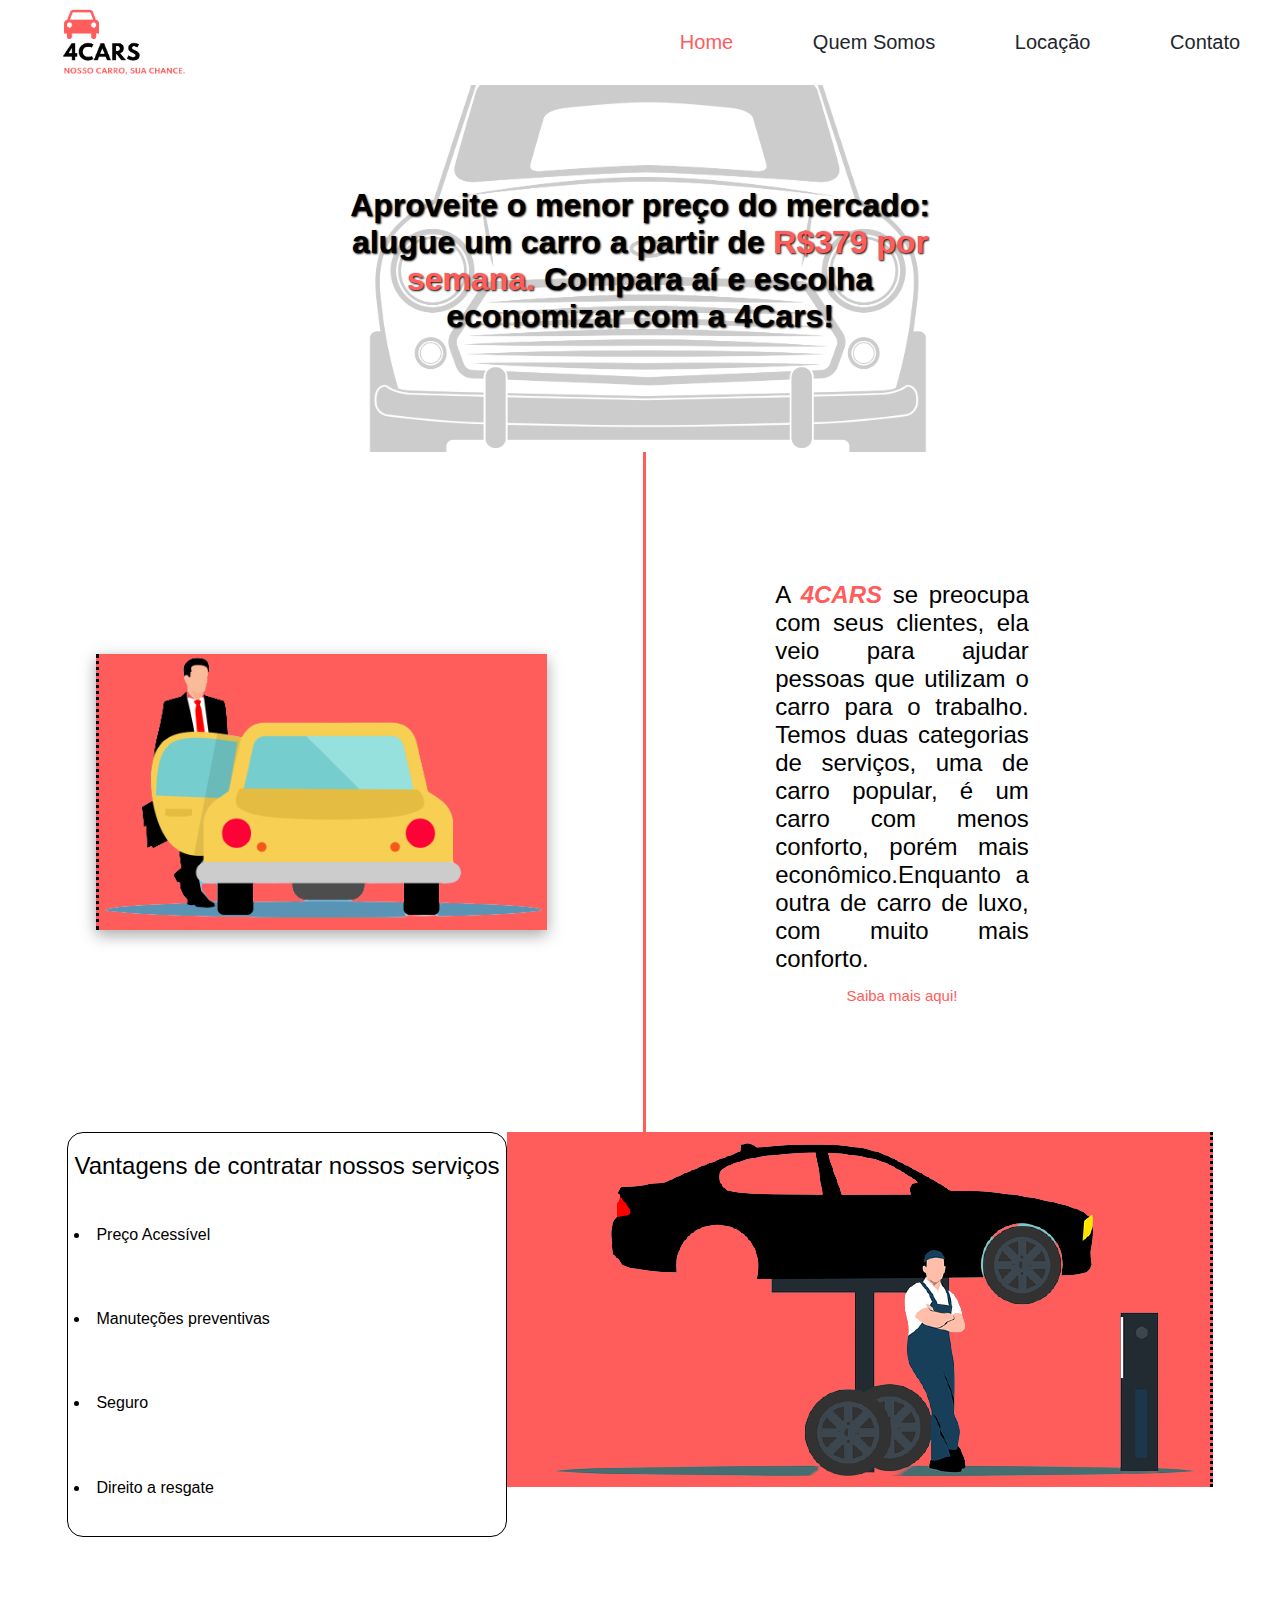
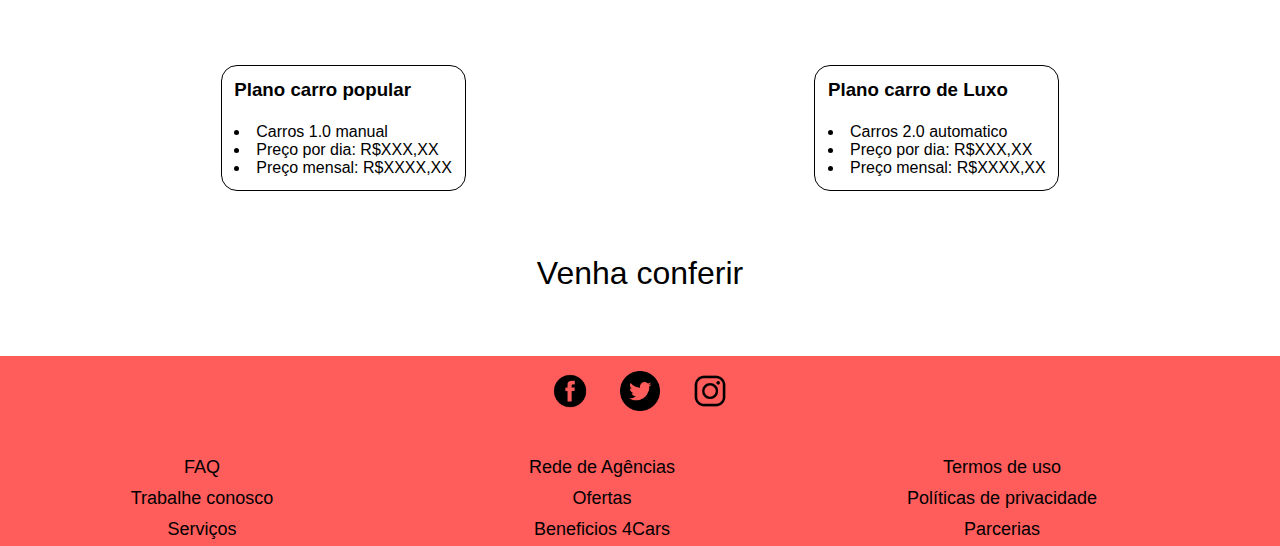
<file: index.html>
<!DOCTYPE html>
<html lang="en">
<head>
    <meta charset="UTF-8">
    <meta http-equiv="X-UA-Compatible" content="IE=edge">
    <meta name="viewport" content="width=device-width, initial-scale=1.0">
    <link rel="stylesheet" href="style.css">
    <title>4Cars</title>
    <link rel="stylesheet" href="style.css">
</head>
<body>
    <header>
        <a href="index.html"><img id="logo" src="/img/logo.png" alt="logo da 4cars"></a>
        <div class="menu">
            <a class="icones" id="color" href="index.html">Home</a>
            <a class="icones" href="quem-somos.html">Quem Somos</a>
            <a class="icones" href="locacao.html">Locação</a>
            <a class="icones" href="contato.html">Contato</a>
        </div>
    </header>
    <main>
        <div id="apresentacao">
            <img id="carro-apresentacao" src="/img/car.png" alt="carro">
            <h1 id="h1">Aproveite o menor preço do mercado: alugue um carro a partir de <b id="color">R$379 por semana.</b> Compara aí e escolha economizar com a 4Cars!</h1>
        </div>

        <div id="sobre-empresa">
            <img id="carro-sobre" src="/img/carro-sobre.png" alt="Pessoa entrando em um carro">
            <div id="container-texto">
                <p id="paragrafo">A <i><b id="color">4CARS</b></i> se preocupa com seus clientes, ela veio para ajudar pessoas que utilizam o carro para o trabalho. Temos duas categorias de serviços, uma de carro popular, é um carro com menos conforto, porém mais econômico.Enquanto a outra de carro de luxo, com muito mais conforto.</p>
                <a id="link-sobre" href="/quem-somos.html">Saiba mais aqui!</a>
            </div>
        </div>
        <div id="container-vantagens">
            <div id="vantagens">
                <h2 id="vantagens-titulo">Vantagens de contratar nossos serviços</h2>    
                <ol id="vantagens-lista">
                    <li class="vantagens-icones">Preço Acessível</li>
                    <li class="vantagens-icones">Manuteções preventivas</li>
                    <li class="vantagens-icones">Seguro</li>
                    <li class="vantagens-icones"> Direito a resgate</li>
                </ol>
            </div>
            <img id="img-mecanico" src="/img/meacnico.png" alt="mecanico">

        </div>
        <div id="container-link-planos">
            <div id="container-planos">
                <div class="planos">
                    <h3 class="planos-titulo">Plano carro popular</h3>
                    <ol>
                        <li>Carros 1.0 manual</li>
                        <li>Preço por dia: R$XXX,XX</li>
                        <li>Preço mensal: R$XXXX,XX</li>
                    </ol>
                </div>
                <div class="planos">
                    <h3 class="planos-titulo">Plano carro de Luxo</h3>
                    <ol>
                        <li>Carros 2.0 automatico</li>
                        <li>Preço por dia: R$XXX,XX</li>
                        <li>Preço mensal: R$XXXX,XX</li>
                    </ol>
                </div>
            </div>
            <a id="link-planos" href="locacao.html">Venha conferir</a>
        </div>
        <div >

        </div>
    </main>
    
    <footer id="footer-home">
        <div class="icones-novo">
           <a href="https://twitter.com/"><img src="./img/facebook.png" width="40px" ></a>
           <a href="https://facebook.com/"><img src="./img/twitter.png" width="40px"></a>
           <a href="https://instagram.com/"><img src="./img/instagram.png" width="40px"></a>
           </div>
        </div>
         <div class="informacoes-home">
           <div class="info-links">
               <p class="text-info">FAQ</p>
               <p class="text-info">Trabalhe conosco</p>
               <p class="text-info">Serviços</p>
           </div>
   
           <div class="info-links">
               <p class="text-info">Rede de Agências</p>
               <p class="text-info">Ofertas</p>
               <p class="text-info">Beneficios 4Cars</p>
           </div>
           <div class="info-links">
               <p class="text-info">Termos de uso</p>
               <p class="text-info">Políticas de privacidade</p>
               <p class="text-info">Parcerias</p>
           </div>
       </footer>
</body>
</html>
</file>
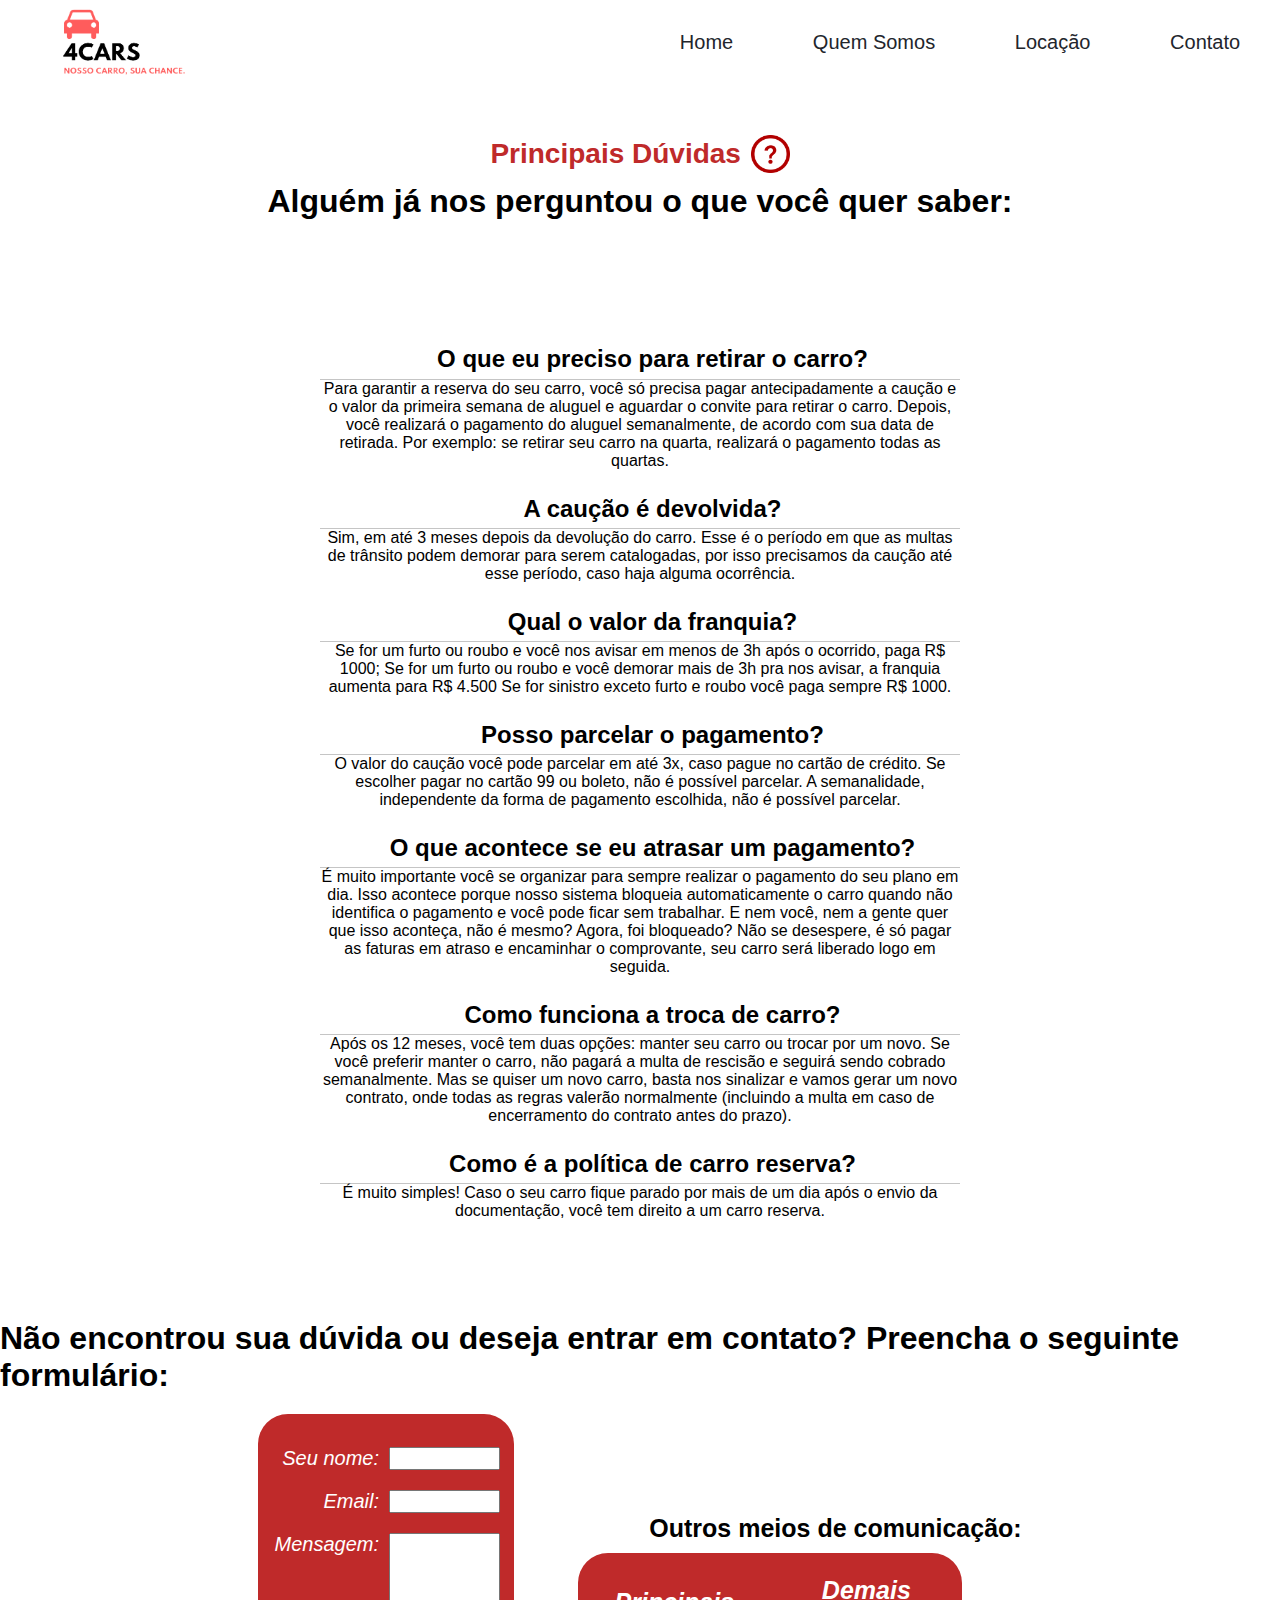
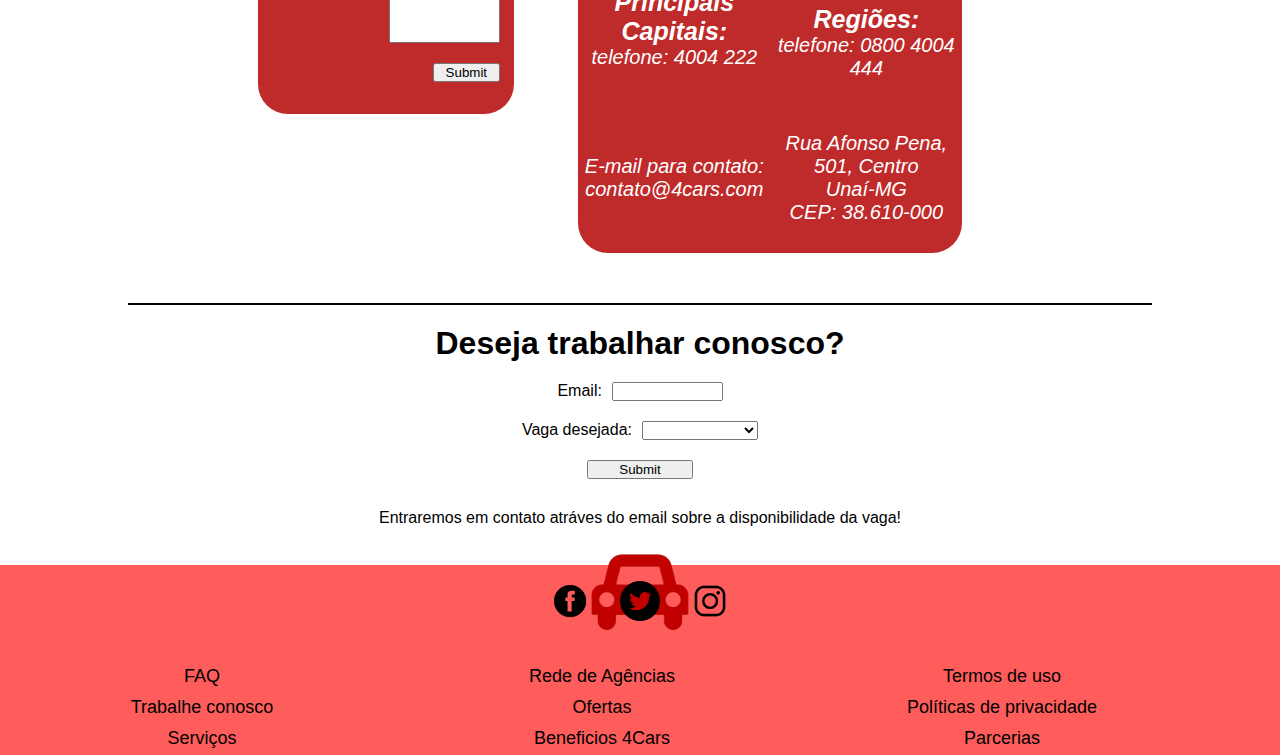
<file: contato.html>
<!DOCTYPE html>
<html lang="en">
<head>
    <meta charset="UTF-8">
    <meta http-equiv="X-UA-Compatible" content="IE=edge">
    <meta name="viewport" content="width=device-width, initial-scale=1.0">
    <link rel="stylesheet" href="style.css">
    <title>4Cars - Contato</title>
    <link rel="stylesheet" href="style.css">
    <link rel="stylesheet" href="contato.css">
</head>
<body>
    <header>
        <a href="index.html"><img id="logo" src="/img/logo.png" alt="logo da 4cars"></a>
        <div class="menu">
            <a class="icones" href="index.html">Home</a>
            <a class="icones" href="quem-somos.html">Quem Somos</a>
            <a class="icones" href="locacao.html">Locação</a>
            <a class="icones" href="contato.html">Contato</a>
        </div>
    </header>
    <main>
        
        <div id="duvidas">
            <div id="duvidasELogo">
                <h3>Principais Dúvidas</h3>
                <img id="iconeDuvida" src="img/duvida.png">
            </div>
            
            <h2>Alguém já nos perguntou o que você quer saber:</h2>
            <div id="duvidasFrequentes">
                <div class="divPerguntas">
                    <p><b>O que eu preciso para retirar o carro?</b></p>
                </div>
                <p>Para garantir a reserva do seu carro, você só precisa pagar antecipadamente a caução e o valor da primeira semana de aluguel e aguardar o convite para retirar o carro. Depois, você realizará o pagamento do aluguel semanalmente, de acordo com sua data de retirada. Por exemplo: se retirar seu carro na quarta, realizará o pagamento todas as quartas.</p>
                <div class="divPerguntas">
                    <p><b>A caução é devolvida?</b></p>
                </div>
                <p>Sim, em até 3 meses depois da devolução do carro. Esse é o período em que as multas de trânsito podem demorar para serem catalogadas, por isso precisamos da caução até esse período, caso haja alguma ocorrência.</p>
                <div class="divPerguntas">
                    <p><b>Qual o valor da franquia?</b></p>
                </div>
                <p>Se for um furto ou roubo e você nos avisar em menos de 3h após o ocorrido, paga R$ 1000; Se for um furto ou roubo e você demorar mais de 3h pra nos avisar, a franquia aumenta para R$ 4.500 Se for sinistro exceto furto e roubo você paga sempre R$ 1000.</p>
                <div class="divPerguntas">
                    <p><b>Posso parcelar o pagamento?</b></p>
                </div>
                <p>O valor do caução você pode parcelar em até 3x, caso pague no cartão de crédito. Se escolher pagar no cartão 99 ou boleto, não é possível parcelar. A semanalidade, independente da forma de pagamento escolhida, não é possível parcelar.</p>
                <div class="divPerguntas">
                    <p><b>O que acontece se eu atrasar um pagamento?</b></p>
                </div>
                <p>É muito importante você se organizar para sempre realizar o pagamento do seu plano em dia. Isso acontece porque nosso sistema bloqueia automaticamente o carro quando não identifica o pagamento e você pode ficar sem trabalhar. E nem você, nem a gente quer que isso aconteça, não é mesmo? Agora, foi bloqueado? Não se desespere, é só pagar as faturas em atraso e encaminhar o comprovante, seu carro será liberado logo em seguida.</p>
                <div class="divPerguntas">
                    <p><b>Como funciona a troca de carro?</b></p>
                </div>
                <p>Após os 12 meses, você tem duas opções: manter seu carro ou trocar por um novo. Se você preferir manter o carro, não pagará a multa de rescisão e seguirá sendo cobrado semanalmente. Mas se quiser um novo carro, basta nos sinalizar e vamos gerar um novo contrato, onde todas as regras valerão normalmente (incluindo a multa em caso de encerramento do contrato antes do prazo).</p>
                <div class="divPerguntas">
                    <p><b>Como é a política de carro reserva?</b></p>
                </div>
                <p>É muito simples! Caso o seu carro fique parado por mais de um dia após o envio da documentação, você tem direito a um carro reserva.</p>
            </div>
        </div>
        
        <div id="mainContato">
            <h2>Não encontrou sua dúvida ou deseja entrar em contato? Preencha o seguinte formulário:</h2>
            <div id="centralizandoForm1">
                <div id="tracosVermelhos1"></div>
                <div id="fundoVermelhoForm">
                    <form id="formulario" action="#">
                        <div class="labelsContato">
                            <label>Seu nome:</label>
                            <input type="text"><br>
                        </div>
                        <div class="labelsContato">
                            <label>Email:</label>
                            <input type="email"><br>
                        </div>
                        <div class="labelsContato">
                            <label>Mensagem:</label>
                            <input id="txtbox" type="text"><br>
                        </div>
                        <input type="submit" style="width:5em; margin-left:12em">
                    </form>
                </div>
                <div id="tituloFundoVermelho" style="padding-top:100px;">
                    <h3 id="outrosMeios">Outros meios de comunicação:</h3>
                    <div id="entrarEmContato">
                        <div>
                            <p style="font-size:25px"><b>Principais Capitais:</b></p>
                            <p>telefone: 4004 222</p>
                        </div>
                        <div> 
                            <p style="font-size:25px"><b>Demais Regiões: </b></p>
                            <p>telefone: 0800 4004 444</p>
                        </div> 
                        <div>
                            <p>E-mail para contato:</p>
                            <p>contato@4cars.com</p>
                        </div>
                        <div>
                            <p>Rua Afonso Pena, 501, Centro</p>
                            <p>Unaí-MG</p>
                            <p>CEP: 38.610-000</p>
                              
                        </div>
                    </div>
                </div>
                <div id="tracosVermelhos2"></div>
            </div>
            <div id="separacao3"></div>
        </div>
        
        <form id="formulario2">
            <h2>Deseja trabalhar conosco?</h2>
                <div class="labelsContato">
                    <label>Email:</label>
                    <input type="email"><br>
                </div>
                <div class="labelsContato">
                    <label>Vaga desejada:</label>
                    <select id="appearance-select">   <option></option>   <option>Primeira opção</option>   <option>Segunda opção</option>   <option>Terceira opção</option>   <option>Quarta opção</option></select>
                </div>
                <input type="submit">
                <p style="padding-top: 30px;">Entraremos em contato atráves do email sobre a disponibilidade da vaga!</p>
                <img id="contatoCarro" src="img/icone-carro.png"></div>
            </form>   
    </main>
    
    <footer id="footer-contato">
        <div class="icones-novo">
           <a href="https://twitter.com/"><img src="./img/facebook.png" width="40px" ></a>
           <a href="https://facebook.com/"><img src="./img/twitter.png" width="40px"></a>
           <a href="https://instagram.com/"><img src="./img/instagram.png" width="40px"></a>
           </div>
        </div>
        <div class="informacoes-home">
            <div class="info-links">
               <p class="text-info">FAQ</p>
               <p class="text-info">Trabalhe conosco</p>
               <p class="text-info">Serviços</p>
            </div>
   
            <div class="info-links">
               <p class="text-info">Rede de Agências</p>
               <p class="text-info">Ofertas</p>
               <p class="text-info">Beneficios 4Cars</p>
            </div>
            <div class="info-links">
               <p class="text-info">Termos de uso</p>
               <p class="text-info">Políticas de privacidade</p>
               <p class="text-info">Parcerias</p>
            </div>
        </div>
      </footer>

</body>
</html>
</file>
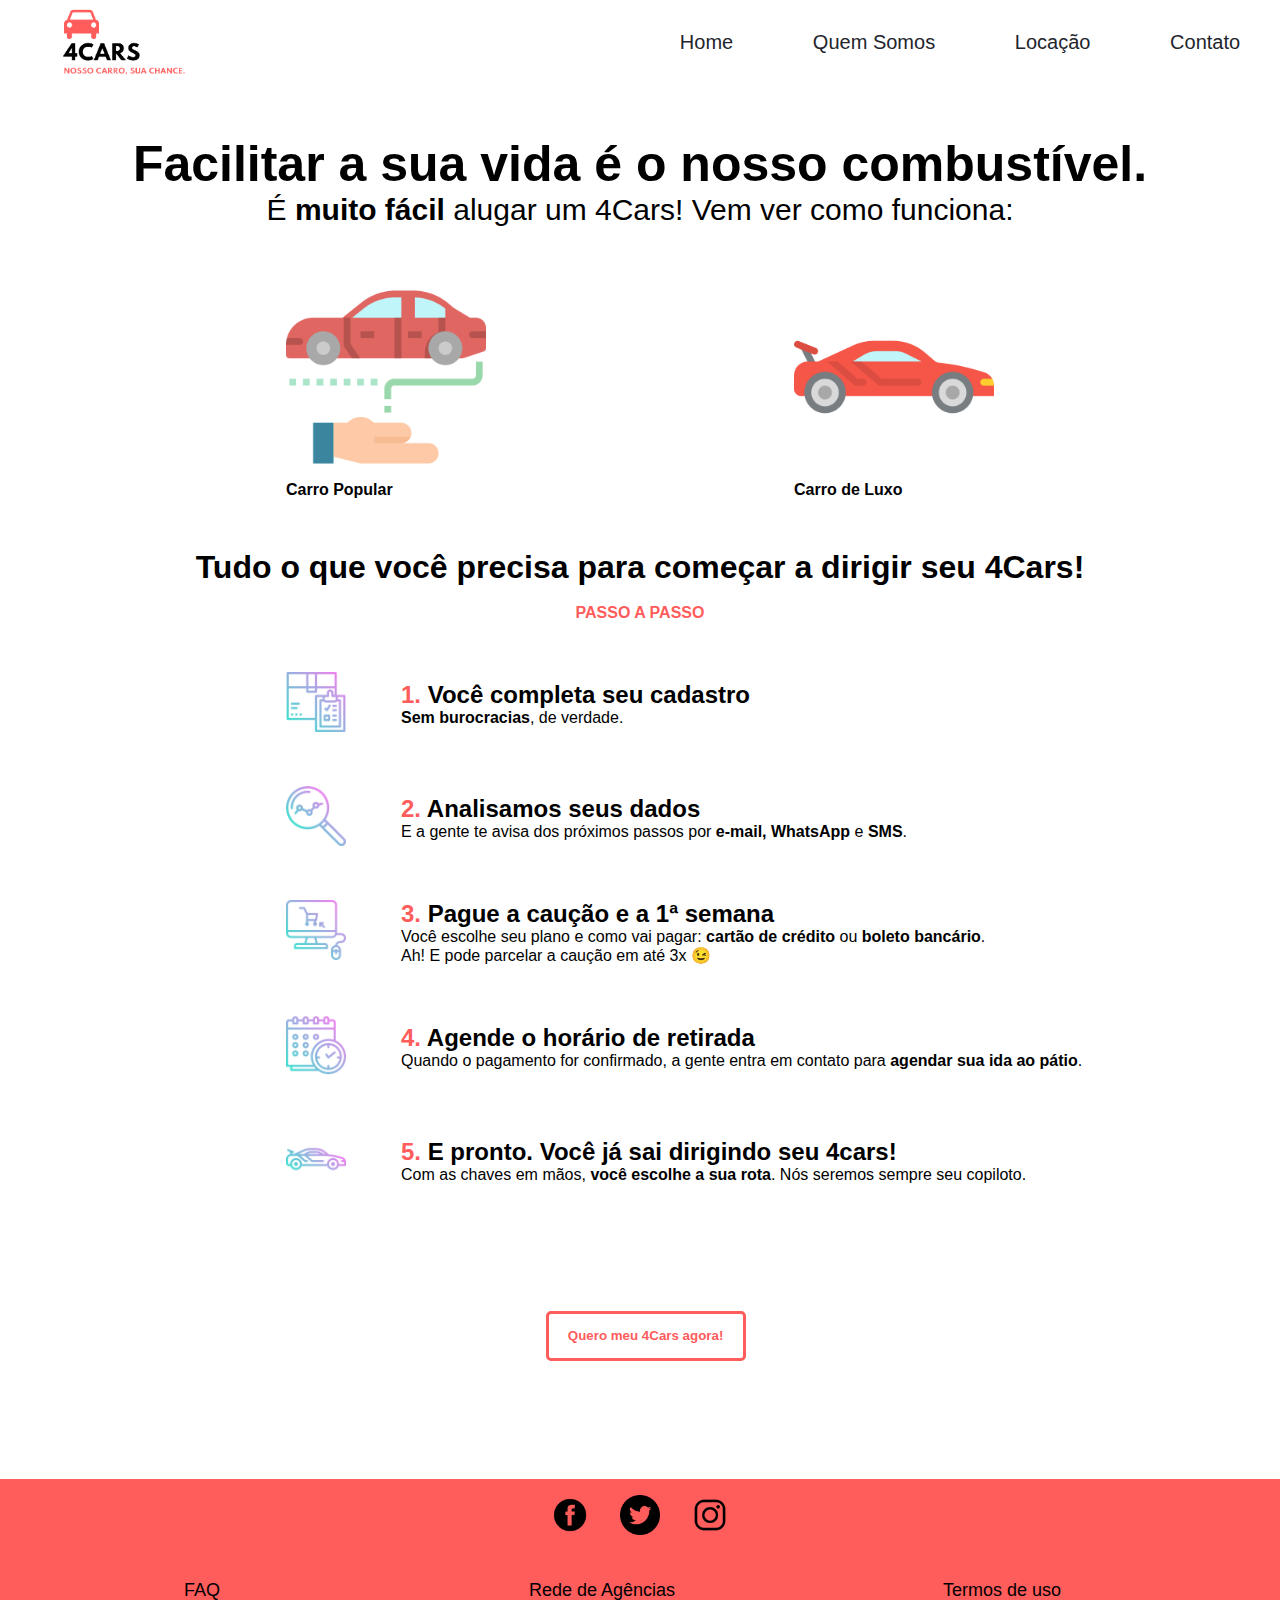
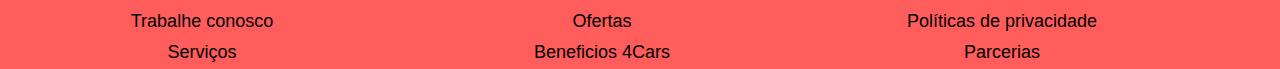
<file: locacao.html>
<!DOCTYPE html>
<html lang="en">

<head>
    <meta charset="UTF-8">
    <meta http-equiv="X-UA-Compatible" content="IE=edge">
    <meta name="viewport" content="width=device-width, initial-scale=1.0">
    <link rel="stylesheet" href="style.css">
    <title>4Cars - locação</title>
    <link rel="stylesheet" href="style.css">
    <link rel="stylesheet" href="locacao.css">
</head>

<body>
    <header>
        <a href="index.html"><img id="logo" src="/img/logo.png" alt="logo da 4cars"></a>
        <div class="menu">
            <a class="icones" href="index.html">Home</a>
            <a class="icones" href="quem-somos.html">Quem Somos</a>
            <a class="icones" href="locacao.html">Locação</a>
            <a class="icones" href="contato.html">Contato</a>
        </div>
    </header>

    <main>
        <nav>
            <h1 id="titulo">Facilitar a sua vida é o nosso combustível.</h1>
            <p id="sub-titulo">É <b>muito fácil</b> alugar um 4Cars!
                Vem ver como funciona:</p>
        </nav>

        <section>
            <div class="modelos-div-geral">
                <div id="modelo-titulo">
                    <div><img id="icone-modelos" src="img/carro-pop.png" alt="Carro Popular"></div>
                    <div ><p><b>Carro Popular</b></p></div>
                </div>

                <div id="modelo-titulo">
                    <div><img id="icone-modelos" src="img/carro-luxo.png" alt="Carro de Luxo"></div>
                    <div><p><b>Carro de Luxo</b></p></div>
                </div>
            </div>


        </section>

        <div class="passo-a-passo">
            <h1>Tudo o que você precisa para começar a dirigir seu 4Cars!</h1>
            <br>
            <p id="passo-a-passo"> <b>PASSO A PASSO</b> </p>
        </div>


        <section>
            <div class="passos" id="passo1">
                <div><img class="icone-passo" src="img/passo-1.png" alt="Passo 1"></div>
                <div>
                    <h2> <span>1.</span> Você completa seu cadastro</h2>
                    <p><b>Sem burocracias</b>, de verdade.</p>
                </div>
            </div>

            <div class="passos" id="passo2">
                <div><img class="icone-passo" src="img/passo2.png" alt="Passo 2"></div>
                <div>
                    <h2><span>2.</span> Analisamos seus dados</h2>
                    <p>E a gente te avisa dos próximos passos por <b>e-mail, WhatsApp</b> e <b> SMS</b>.
                    </p>
                </div>
            </div>

            <div class="passos" id="passo3">
                <div><img class="icone-passo" src="img/passo3.png" alt="Passo 3"></div>
                <div>
                    <h2><span>3.</span> Pague a caução e a 1ª semana</h2>
                    <p>Você escolhe seu plano e como vai pagar: <b>cartão de crédito</b> ou <b>boleto bancário</b>. <br>
                        Ah! E pode parcelar a caução em até 3x 😉</p>
                </div>
            </div>

            <div class="passos" id="passo4">
                <div><img class="icone-passo" src="img/passo4.png" alt="Passo 4"></div>
                <div>
                    <h2><span>4.</span> Agende o horário de retirada</h2>
                    <p>Quando o pagamento for confirmado, a gente entra em contato para <b>agendar sua ida ao pátio</b>.</p>
                </div>
            </div>

            <div class="passos" id="passo5">
                <div><img class="icone-passo" src="img/passo5.png" alt="Passo 5"></div>
                <div>
                    <h2><span>5.</span> E pronto. Você já sai dirigindo seu 4cars!</h2>
                    <p>Com as chaves em mãos, <b>você escolhe a sua rota</b>. Nós seremos sempre seu copiloto.</p>
                </div>
            </div>

            <div id="alugar" >
                <button>
                    <strong>Quero meu 4Cars agora!</strong>
                </button>
            </div>
        </section>

        <div class="requisitos-aluguel">

        </div>

    </main>

    <footer id="footer-home">
        <div class="icones-novo">
            <a href="https://twitter.com/"><img src="./img/facebook.png" width="40px"></a>
            <a href="https://facebook.com/"><img src="./img/twitter.png" width="40px"></a>
            <a href="https://instagram.com/"><img src="./img/instagram.png" width="40px"></a>
        </div>
        </div>
        <div class="informacoes-home">
            <div class="info-links">
                <p class="text-info">FAQ</p>
                <p class="text-info">Trabalhe conosco</p>
                <p class="text-info">Serviços</p>
            </div>

            <div class="info-links">
                <p class="text-info">Rede de Agências</p>
                <p class="text-info">Ofertas</p>
                <p class="text-info">Beneficios 4Cars</p>
            </div>
            <div class="info-links">
                <p class="text-info">Termos de uso</p>
                <p class="text-info">Políticas de privacidade</p>
                <p class="text-info">Parcerias</p>
            </div>
    </footer>
</body>

</html>
</file>
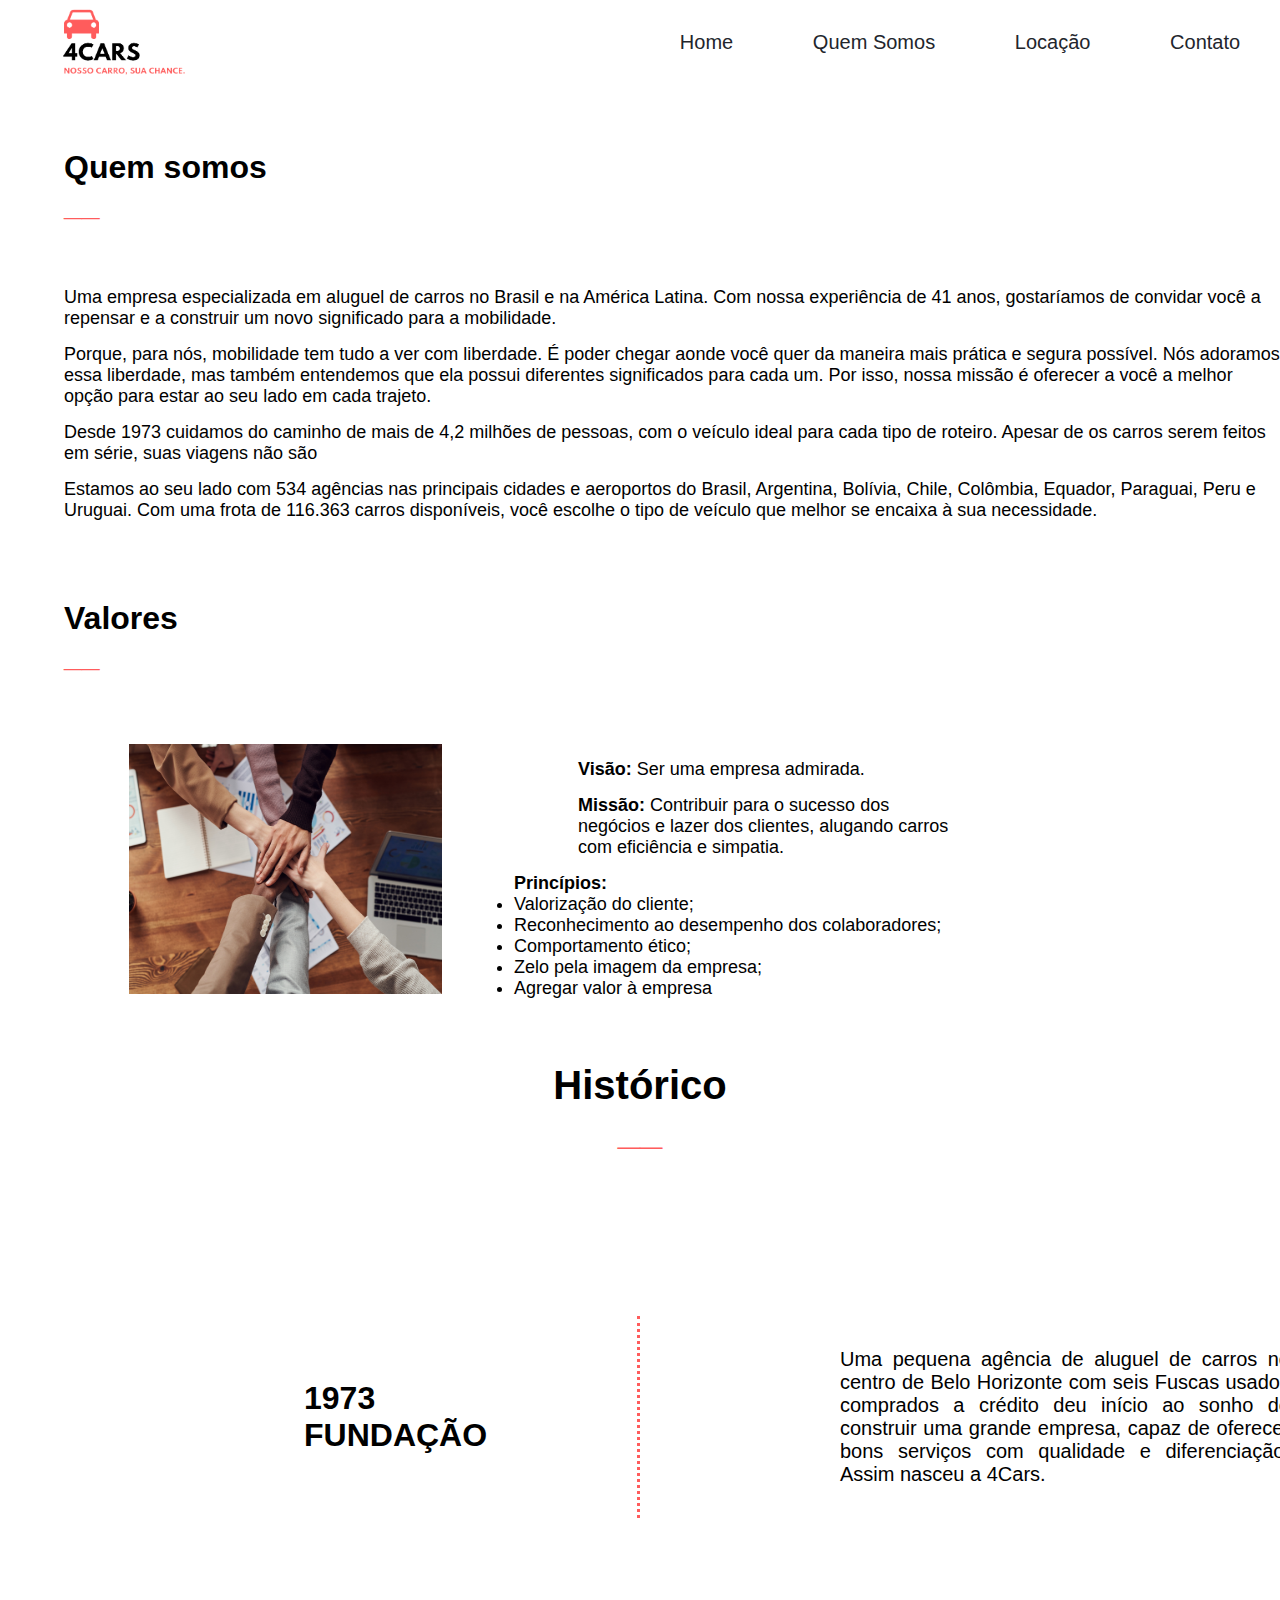
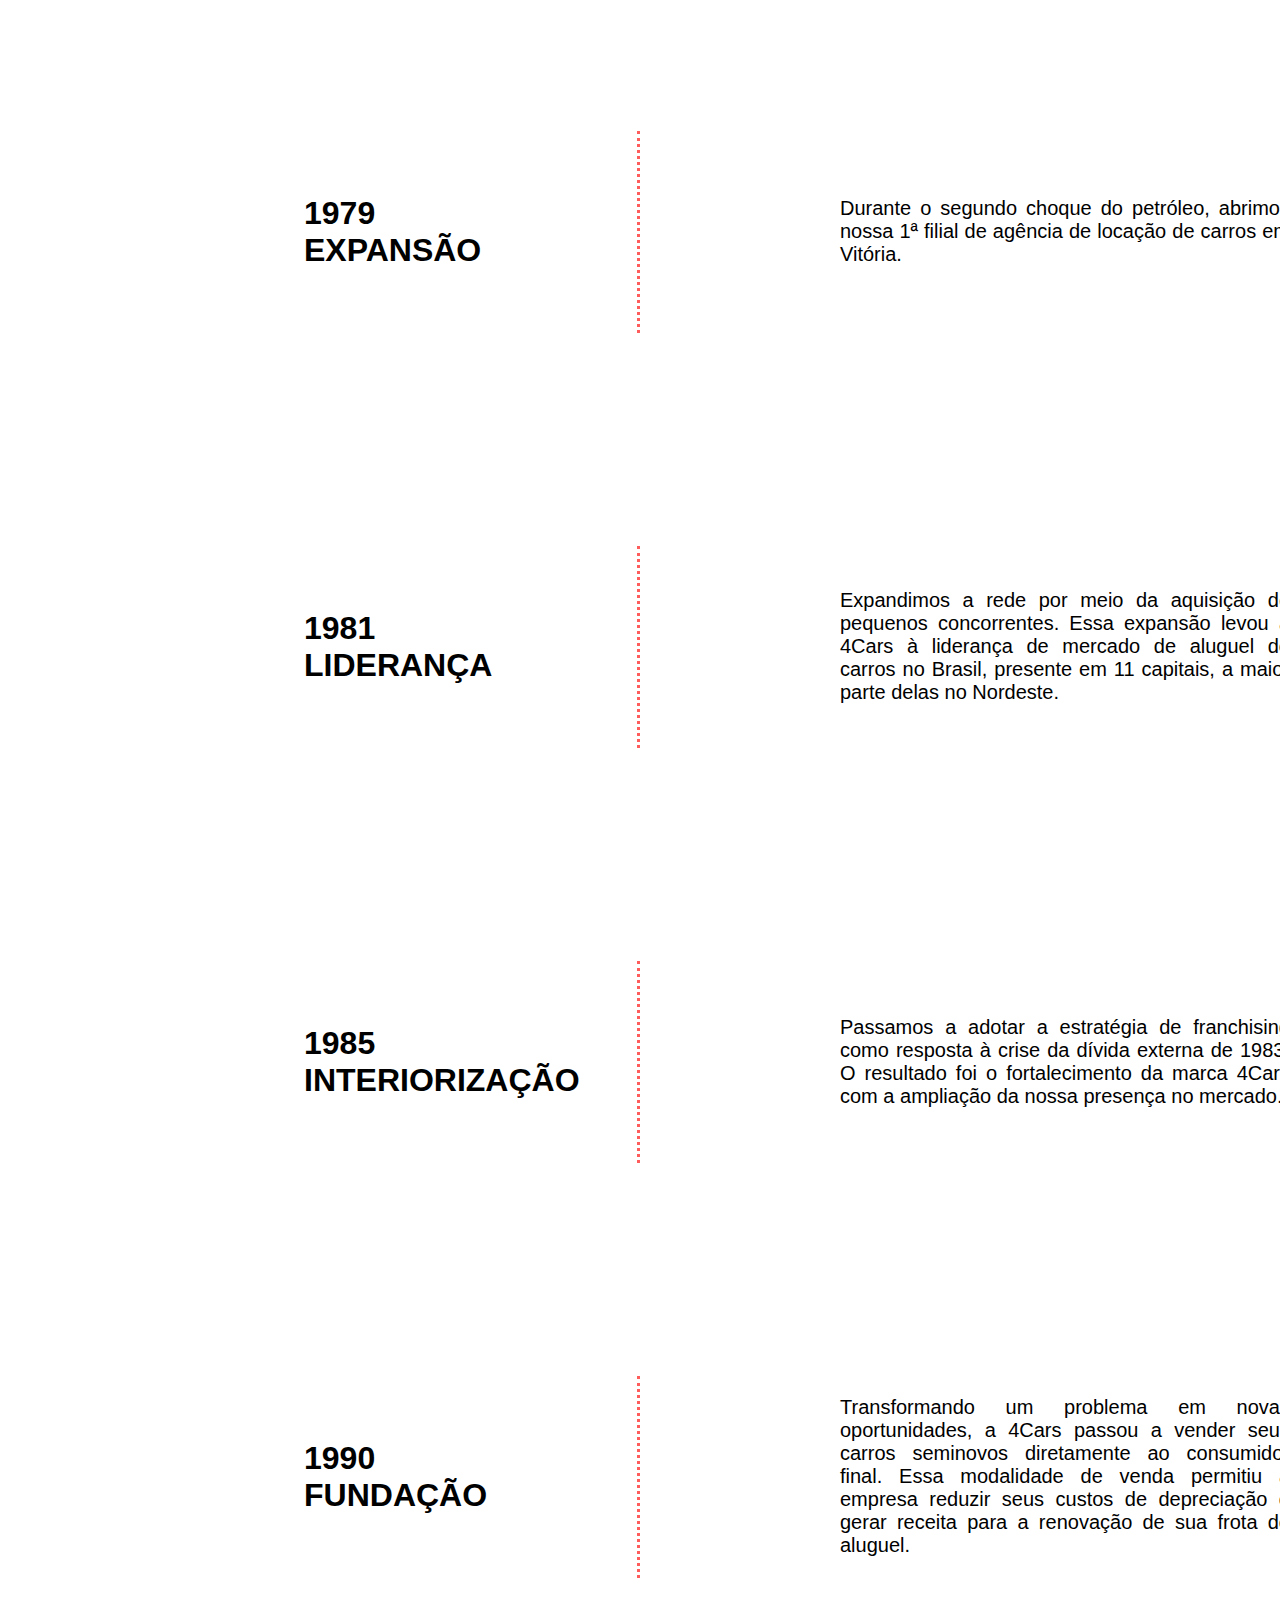
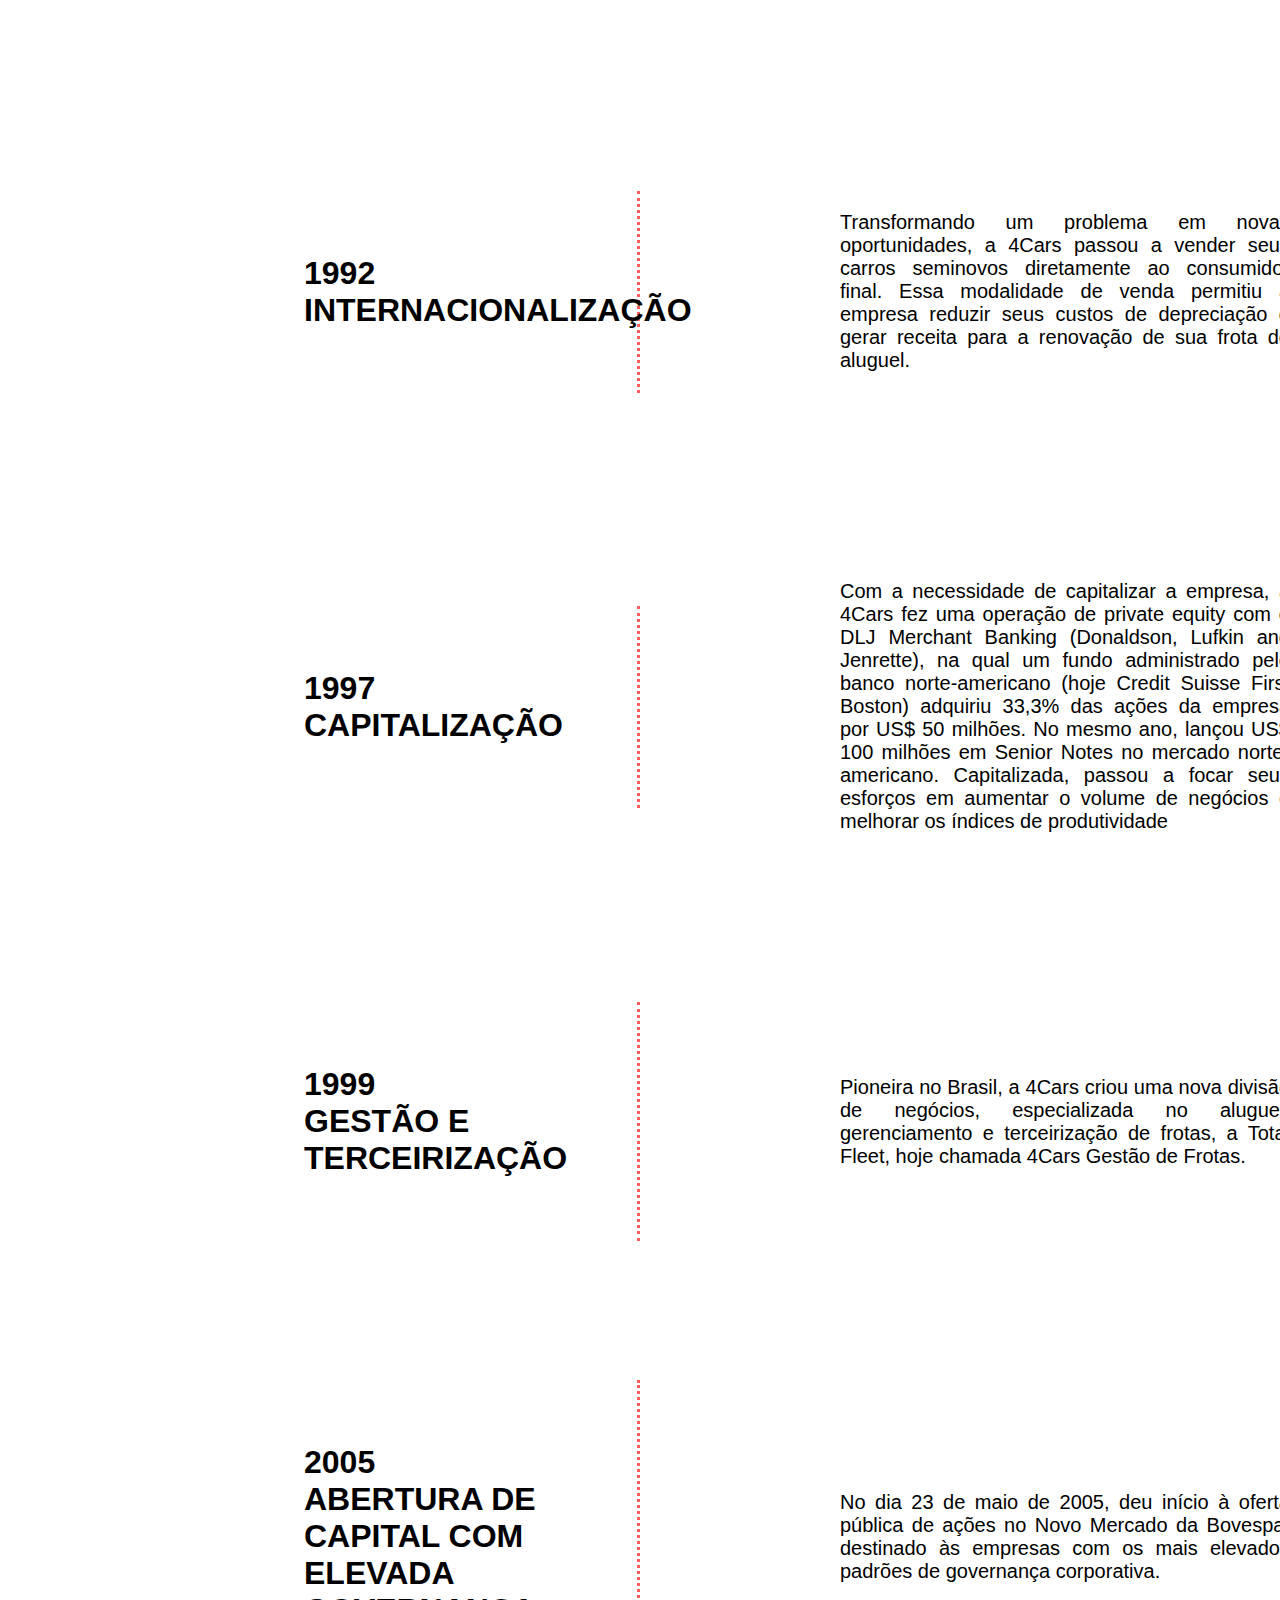
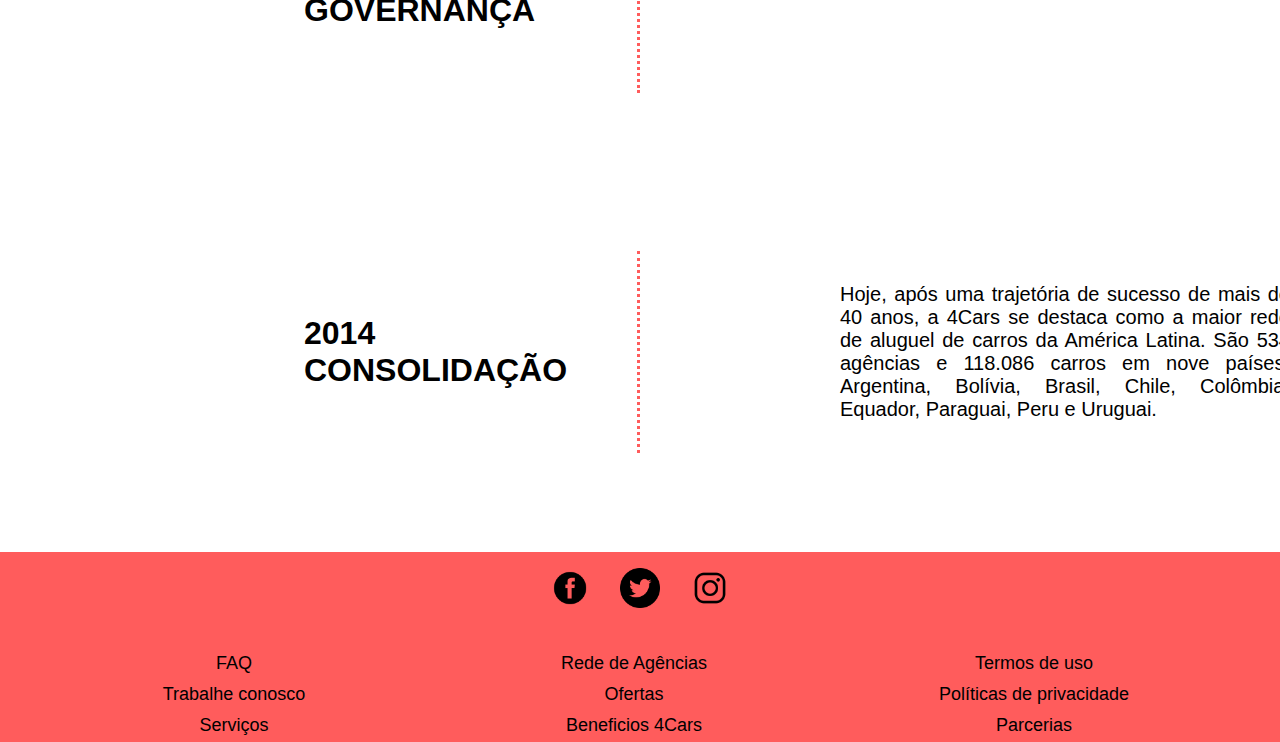
<file: quem-somos.html>
<!DOCTYPE html>
<html lang="en">

<head>
    <meta charset="UTF-8">
    <meta http-equiv="X-UA-Compatible" content="IE=edge">
    <meta name="viewport" content="width=device-width, initial-scale=1.0">
    <link rel="stylesheet" href="style.css">
    <title>4Cars - Quem somos</title>
    <link rel="stylesheet" href="style.css">
    <link rel="stylesheet" href="quem-somos.css">
</head>

<body>
    <header>
        <a href="index.html"><img id="logo" src="/img/logo.png" alt="logo da 4Carss"></a>
        <div class="menu">
            <a class="icones" href="index.html">Home</a>
            <a class="icones" href="quem-somos.html">Quem Somos</a>
            <a class="icones" href="locacao.html">Locação</a>
            <a class="icones" href="contato.html">Contato</a>
        </div>
    </header>
    <main>
        <div class="contaier">
            <h1 class="titulo">Quem somos</h1>
            <p>Uma empresa especializada em aluguel de carros no Brasil e na América Latina. Com nossa experiência de 41
                anos, gostaríamos de convidar você a repensar e a construir um novo significado para a mobilidade.</p>
            <p>Porque, para nós, mobilidade tem tudo a ver com liberdade. É poder chegar aonde você quer da maneira mais
                prática e segura possível. Nós adoramos essa liberdade, mas também entendemos que ela possui diferentes
                significados para cada um. Por isso, nossa missão é oferecer a você a melhor opção para estar ao seu
                lado em cada trajeto.</p>
            <p>Desde 1973 cuidamos do caminho de mais de 4,2 milhões de pessoas, com o veículo ideal para cada tipo de
                roteiro. Apesar de os carros serem feitos em série, suas viagens não são</p>
            <p>Estamos ao seu lado com 534 agências nas principais cidades e aeroportos do Brasil, Argentina, Bolívia,
                Chile, Colômbia, Equador, Paraguai, Peru e Uruguai. Com uma frota de 116.363 carros disponíveis, você
                escolhe o tipo de veículo que melhor se encaixa à sua necessidade.</p>
        </div>
    </main>
    <h1 class="titulo">Valores</h1>
    <section id="valores">
        <div class="img-grid">
            <img src="./img/valores.jpg" alt="" height="250px" width="313px">
        </div>

        <div class="description"><p></p>
            <p><b>Visão:</b> Ser uma empresa admirada.</p>
            <p><b>Missão:</b> Contribuir para o sucesso dos negócios e lazer dos clientes, alugando carros com
                eficiência e simpatia.</p>
            <b>Princípios:</b>
            <li>Valorização do cliente;</li>
            <li>Reconhecimento ao desempenho dos colaboradores;</li>
            <li>Comportamento ético;</li>
            <li>Zelo pela imagem da empresa;</li>
            <li>Agregar valor à empresa​</li>
        </div>
    </section>

    <h1 class="titulo" id="titulo-quem-somos">Histórico</h1>
    <section id="history">
        <div class="text">
            <h1 class="ano">1973 <br> FUNDAÇÃO</h1>
        </div>
        <div class="sub-text">
            Uma pequena agência de aluguel de carros no centro de Belo Horizonte com seis Fuscas usados comprados a
            crédito deu início ao sonho de construir uma grande empresa, capaz de oferecer bons serviços com qualidade e
            diferenciação. Assim nasceu a 4Cars.
        </div>

        <div class="text">
            <h1 class="ano">1979 <br> EXPANSÃO</h1>
        </div>
        <div class="sub-text">
            Durante o segundo choque do petróleo, abrimos nossa 1ª filial de agência de locação de carros em Vitória.
        </div>

        <div class="text">
            <h1 class="ano">1981  <br> LIDERANÇA</h1>
        </div>
        <div class="sub-text">
            Expandimos a rede por meio da aquisição de pequenos concorrentes. Essa expansão levou a 4Cars à liderança
            de mercado de aluguel de carros no Brasil, presente em 11 capitais, a maior parte delas no Nordeste.
        </div>

        <div class="text">
            <h1 class="ano">1985 <br> INTERIORIZAÇÃO</h1>
        </div>
        <div class="sub-text">
            Passamos a adotar a estratégia de franchising como resposta à crise da dívida externa de 1983. O resultado
            foi o fortalecimento da marca 4Cars com a ampliação da nossa presença no mercado.
        </div>

        <div class="text">
            <h1 class="ano">1990 <br> FUNDAÇÃO</h1>
        </div>
        <div class="sub-text">
            Transformando um problema em novas oportunidades, a 4Cars passou a vender seus carros seminovos
            diretamente ao consumidor final. Essa modalidade de venda permitiu à empresa reduzir seus custos de
            depreciação e gerar receita para a renovação de sua frota de aluguel.
        </div>

        <div class="text">
            <h1 class="ano">1992 <br> INTERNACIONALIZAÇÃO</h1>
        </div>
        <div class="sub-text">
            Transformando um problema em novas oportunidades, a 4Cars passou a vender seus carros seminovos
            diretamente ao consumidor final. Essa modalidade de venda permitiu à empresa reduzir seus custos de
            depreciação e gerar receita para a renovação de sua frota de aluguel.
        </div>

        <div class="text">
            <h1 class="ano">1997  <br>CAPITALIZAÇÃO</h1>
        </div>
        <div class="sub-text">
            Com a necessidade de capitalizar a empresa, a 4Cars fez uma operação de private equity com o DLJ Merchant
            Banking (Donaldson, Lufkin and Jenrette), na qual um fundo administrado pelo banco norte-americano (hoje
            Credit Suisse First Boston) adquiriu 33,3% das ações da empresa por US$ 50 milhões. No mesmo ano, lançou US$
            100 milhões em Senior Notes no mercado norte-americano. Capitalizada, passou a focar seus esforços em
            aumentar o volume de negócios e melhorar os índices de produtividade
        </div>


        <div class="text">
            <h1>1999  <br> GESTÃO E TERCEIRIZAÇÃO</h1>
        </div>
        <div class="sub-text">
            Pioneira no Brasil, a 4Cars criou uma nova divisão de negócios, especializada no aluguel, gerenciamento e
            terceirização de frotas, a Total Fleet, hoje chamada 4Cars Gestão de Frotas.
        </div>

        <div class="text">
            <h1 class="ano">2005  <br> ABERTURA DE CAPITAL COM ELEVADA GOVERNANÇA</h1>
        </div>
        <div class="sub-text">
            No dia 23 de maio de 2005, deu início à oferta pública de ações no Novo Mercado da Bovespa, destinado às
            empresas com os mais elevados padrões de governança corporativa.
        </div>

        <div class="text">
            <h1 class="ano">2014  <br> CONSOLIDAÇÃO</h1>
        </div>
        <div class="sub-text">
            Hoje, após uma trajetória de sucesso de mais de 40 anos, a 4Cars se destaca como a maior rede de aluguel
            de carros da América Latina. São 534 agências e 118.086 carros em nove países: Argentina, Bolívia, Brasil,
            Chile, Colômbia, Equador, Paraguai, Peru e Uruguai.
        </div>

    </section>

    <footer id="footer-quem-somos">
     <div class="icones-novo">
        <a href="https://twitter.com/"><img src="./img/facebook.png" width="40px" ></a>
        <a href="https://facebook.com/"><img src="./img/twitter.png" width="40px"></a>
        <a href="https://instagram.com/"><img src="./img/instagram.png" width="40px"></a>
        </div>
     </div>
      <div class="informacoes">
        <div class="info-links">
            <p class="text-info">FAQ</p>
            <p class="text-info">Trabalhe conosco</p>
            <p class="text-info">Serviços</p>
        </div>

        <div class="info-links">
            <p class="text-info">Rede de Agências</p>
            <p class="text-info">Ofertas</p>
            <p class="text-info">Beneficios 4Cars</p>
        </div>
        <div class="info-links">
            <p class="text-info">Termos de uso</p>
            <p class="text-info">Políticas de privacidade</p>
            <p class="text-info">Parcerias</p>
        </div>
    </footer>
   


</body>

</html>
</file>
<file: style.css>
*{
  margin: 0;
  padding: 0;
  text-decoration: none;
  font-family: Robotot, sans-serif;
}

body{
  width:100%;
  height:100%;
}
/* cabeçalho */
header{
  display: flex;
  justify-content: space-between;
  align-items: center;
  box-shadow: 60px -16px rgb(60, 61, 61);
}
#logo{
  background-color: #ffff;
  padding-left: 15%;
  width: 35%;
}

#color{
  color: #FF5C5C;
}

.menu{
  width: 50%;
  display: flex;
  justify-content: space-around;
  font-size: 20px;
}
.icones{
  padding: 10px;
  color: #22252c;
  text-decoration: none;
}
.icones:hover{
  font-size: 25px;
  background-color:#F5F6F8 ;
  border-bottom: 3px solid #FF5C5C;
}

/* rodape */
.icones-novo{
  height: 50%;
 display: flex;
}

.icones-novo a{
margin: 15px;
}

#footer-home{
  width: 100%;
  display: flex;
  text-align: center;
  justify-content: space-evenly;
  align-items: center;
  height: 190px;
  background-color: #FF5C5C;
  flex-direction: column;
  align-content: stretch;

}

.informacoes-home{
  display: grid;
  margin-right: 70px;
  grid-template-columns: repeat(3, 400px);


}

.info-links{
  display: grid;
  cursor: pointer;

}

.text-info{
  font-size: large;
  padding: 5px;
  margin-right: 6px;
}

/* main */
#apresentacao{
  align-items: center;
  justify-content: center;
  display: flex;
}
#h1{
  text-shadow: 1px 1px 2px black;
  margin-inline: 10em;
  text-align: center;
  margin-top: -15px;
  position: absolute;
}
#carro-apresentacao{
  width: 60%;
  opacity: 20%;
}


#sobre-empresa{
  display: flex;
  align-items: center;
  justify-content: flex-start;
}
#carro-sobre{
  background-color: #FF5C5C;
  width: 35%;
  margin: 7.5%;
  box-shadow: rgba(0, 0, 0, 0.35) 0px 5px 15px;
  border-left: 3px dotted;
}
#carro-sobre:hover{
  box-shadow: #FF5C5C 0px 5px 15px;
}

#container-texto{
  padding: 10%;
  width: 20%;
  display: flex;
  flex-direction: column;
  align-items: center;
  border-left: 3px solid #FF5C5C;
}
#paragrafo{
  text-align: justify;
  padding: 0.5%;
  font-size: 24px;
  font-weight: 400;
}

#link-sobre{
  font-size: 15px;
  padding-top: 5%;
  text-decoration: none;
  color: #FF5C5C;
}


#link-sobre:hover{
  font-size: 20px;
  font-weight: 900;
  border-bottom: 3px solid #000;
  
}

#img-mecanico{
  background-color: #FF5C5C;
  margin-bottom: 50px;
  border-right: 3px dotted;

}

#container-vantagens{
  display: grid;
  grid-template-columns: repeat(2, 400px);
  justify-content: space-evenly;
}

#vantagens-titulo{
  font-size: 24px;
  font-weight: 400;
}
#vatagens-lista li{
  font-size: 18px;
  font-weight: 400;
}

#container-vantagens{
  display: flex;
  justify-content: center;
}

#vantagens{
  border: 1px black solid;
  border-radius: 1em;
  display: flex;
  flex-direction: column;
  padding: 0.5%;
}
#vantagens-titulo{
  padding-block: 3%;
}
#vantagens-lista{
  display: flex;
  flex-direction: column;
  justify-content: space-around;
  height: 100%;
  list-style: inside;
}


#container-link-planos{
  display: flex;
  flex-direction: column;
}
#link-planos{
  text-align: center;
  color: black;
  text-decoration: none;
  font-size: 2em;
  padding-bottom: 5%;
}
#container-planos{
  display: flex;
  justify-content: space-evenly;
}
.planos{
  border: 1px black solid;
  border-radius: 1em;
  padding: 1%;
  margin: 10% 10% 5% 10%;
}
.planos, ol{
  list-style: inside;
}
.planos-titulo{
  padding-bottom: 10% ;
}

@media screen and (min-device-width : 320px) and (max-device-width : 480px) {
  .text-info{
    padding:0;
    margin:0;
    font-size: 15px;
    padding-bottom:10px;
  }

  .informacoes-home{
    margin-right:0;
    grid-template-columns: repeat(3, 100px);
  }

  .menu a{
    width:100vw;
    padding:5px;
  }

 
}
</file>
<file: contato.css>
*{
    margin:0;
    padding:0;
    font-family: Robotot, sans-serif;
}

main{
    height:210vh;
    min-height: 220vh;
}

#duvidas{
    display:flex;
    flex-direction: column;
    justify-content: center;
    align-items: center;
    padding-top:50px;
}

#duvidasELogo{
    display:flex;
    flex-direction: row;
    align-items: center;
    justify-content:center;
    
}

#iconeDuvida{
    width:5%;
    height:5%;
    padding-left: 10px;
}

#duvidas h2{
   padding-top:10px;
   font-size: 32px;
}

#duvidas h3{
    color:#BF2A2A;
    font-size:28px
}

#duvidasFrequentes{
    display:flex;
    flex-direction: column;
    justify-content:space-around;
    align-items:flex-start;
    height:100vh;
    width:50vw;
    padding-top:100px;
}

#duvidasFrequentes p{
    text-align: center;
}

.divPerguntas{
    width:100%;
    height:25%;
    border:none;
    border-bottom:1px solid rgb(197, 197, 197);
    cursor:pointer;
    text-align:left;
    font-size:24px;

}

.divPerguntas p{
    padding-top:25px;
    padding-left:25px;
}

.divPerguntas:hover{
    background-color: rgb(235, 235, 235);
}

#mainContato{
    display:flex;
    flex-direction: column;
    align-items: center;
    padding-top:100px;
}

#mainContato h2{
    padding-bottom:20px;
}

.labelsContato{
    padding-bottom: 20px;
    display:flex;
    flex-direction: row;
    justify-content: flex-end;
}

#mainContato h2{
    font-size: 32px;
    padding-bottom: 20px;
}

#separacao3{
    background-size: cover;
    width:80vw;
    height:0;
    border:0;
    border-bottom: 2px solid black;
    padding-top:50px;
}

#formulario{
    display:flex;
    flex-direction:column;
    justify-content: flex-end;
    font-size:20px;
    color:white;
}

#formulario2{
    display:flex;
    flex-direction: column;
    justify-content: flex-end;
    align-items:center;
}

#formulario2 h2{
    padding-top:20px;
    padding-bottom:20px;
    font-size: 32px;
}

#centralizandoForm1{
    display:flex;
    flex-direction: row;
}

#entrarEmContato{
    display:grid;
    grid-template-columns: 1fr 1fr;
    grid-template-rows: 1fr 1fr;
    width: 30vw;
    height:300px;
    background-color: #BF2A2A;
    border-radius: 30px;
    align-items: center;
    justify-content: center;
    font-style: italic; 
    margin-left: 5vw;
    text-align: center;
    font-size: 20px;
    color:white;   
}

#fundoVermelhoForm{
    display:flex;
    flex-direction: column;
    width: 20vw;
    height:300px;
    background-color: #BF2A2A;
    border-radius: 30px;
    align-items: center;
    justify-content: center;
    font-style: italic;
}


#txtbox{
    height:8em;
}

label{
    padding-right:10px;
}

#outrosMeios{
    padding-left:135px;
    padding-bottom:10px; 
    font-size:25px;
}

#footer-contato{
    width: 100%;
    display: flex;
    text-align: center;
    justify-content: space-evenly;
    align-items: center;
    height: 190px;
    background-color: #FF5C5C;
    flex-direction: column;
    align-content: stretch;
    margin-top:100px
}

#contatoCarro{
    width:100px; 
    height:100px; 
    padding-top:20px;
}



@media screen and (min-device-width : 320px) and (max-device-width : 480px) {

    .icones{
        width:30px;
        height:15px;
        font-size:10px;
    }

    /* body */
    p{
        font-size: 10px;
    }

    #duvidas h2{
        font-size: 15px;
    }

    #duvidas h3{
        font-size: 15px;
    }

    main{
        display: flex;
        flex-direction: column;
        min-height:370vh;
    }

    #Duvidas{
        display: flex;
        flex-direction: column;
    }

    .divPerguntas p{
        padding-left: 0;
    }

    #centralizandoForm1{
        display:flex;
        flex-direction: column;
    }
    
    #fundoVermelhoForm{
        width:80%;
        padding-left:50px;
        margin-left:15px;
    }

    #formulario{
        margin-left: -50px;
    }

    #fundoVermelhoForm h3{
        margin-left:-300px;
    }

    #entrarEmContato{
        width:90%
    }

    #formulario2 p{
        padding-left:50px;
    }

    #duvidasFrequentes{
        height: 300vw;
    }

    #iconeDuvida{
        width:20px;
        height:20px;
    }

    #mainContato h2{
        font-size:15px;
        padding-left:20px;
    }

    #outrosMeios{
        padding-left:40px;
        font-size:20px
    }

    #formulario2 h2{
        padding-left: 10px;
        font-size: 23px;
    }

    #contatoCarro{
        padding-top:0px;
    }

    #footer-contato{
        margin-top:150px
    }

}

@media screen and (min-device-width : 1000px) and (max-device-width : 1280px) {
    main{
        height:170vh;
    }

    input{
        width:8em;
    }
    
}
</file>
<file: locacao.css>
* {
    margin: 0;
    padding: 0;
    font-family: Robotot, sans-serif;
}

body {
    width: 100%;
    height: 100%;
}

nav {
    display: flex;
    flex-direction: column;
    align-items: center;
    margin-top: 50px;
}

section {
    margin: 50px;
}


#titulo {
    font-size: 50px;
}

#sub-titulo {
    font-size: 30px;
}

.modelos-div-geral {
    display: flex;
    align-items: center;
    justify-content: space-between;
    margin-left: 20%;
    margin-top: 50px;
    margin-right: 20%;

}

#modelo-titulo {
    align-items: center;
}

#icone-modelos {
   width: 200px;
   height: 200px;
   
}
#icone-modelos:hover {
    cursor: pointer;
    width: 250px;
    height: 250px;    
}

.passo-a-passo {
    display: flex;
    flex-direction: column;
    align-items: center;
    align-content: center;
}

#passo-a-passo {
    color: #FF5C5C;
}

#passo-a-passo:hover {
    font-size: 20px;
    cursor: pointer;

}

span {
    color: #FF5C5C;
}

.icone-passo {
    width: 60px;
    height: 60px;
    margin-right: 55px;
}

.passos {
    display: flex;
    flex-direction: row;
    align-items: center;
    justify-content: left;
    margin-left: 20%;
    margin-top: 50px;
    
}

#alugar {
    margin-top: 10%;
    margin-bottom: 10%;
    margin-left: 42%;
    align-items: center;
}

button {
    border-radius: 5px 5px 5px;
    width: 200px;
    height: 50px;
    background-color: white;
    color: #FF5C5C;
    border: 3px solid #FF5C5C;
}

button:hover {
    background-color: #FF5C5C;
    color: white;
    border: 3px solid #FF5C5C;
    cursor: pointer;
}

button:active {
    background-color: #FF5C5C;
    color: violet;
    border: 1px solid violet;
}
</file>
<file: quem-somos.css>
*{
    margin: 0;
    padding: 0;
    text-decoration: none;
    font-family: Robotot, sans-serif;
}

body{
    width:100%;
    height:100%;
}


h1{

    font-weight: bold;
    color: #000;
    margin: 64px !important;
}

p{
    font-size: 15px;
   margin-left: 64px;
   margin-top:0;
   padding-bottom: 15px;
   
    
}
html body .titulo::after{
    content: "__";
}


.titulo::after{
    display: block;
    color: #FF5C5C ;
}




.sub-quem-somos{
    font-size: 24px;
    font-weight: bold;
    color: #FF5C5C;
    margin: 64px !important;
}

#valores{
    display: grid;
    grid-template-columns: repeat(2, 450px);
    align-items: center;
    row-gap: 30px;
    margin-left: 64px;
    margin-top: 70px ;
    font-size: large;
}
b,p{
    font-size: large;
}

.img-grid{
    margin-left:65px;
}

#titulo-quem-somos{
    text-align: center;
    font-size: 40px;
}
#history{
    display: grid;
    grid-template-columns: repeat(2,400px);
    grid-template-rows: repeat(10, 400px);
    row-gap: 15px;
    align-items: center;
    justify-content: center;
}

#history .sub-text{
    font-size: 20px;
    text-align: justify;
}

.text{

    border-right: 3px dotted #FF5C5C;
}


.sub-text{
    margin-left: 200px;
    font-size: 15px;
    word-break: normal; 
    width: 50vh;
}

.icones-novo{
    height: 50%;
   display: flex;
}

.icones-novo a{
  margin: 15px;
}

#footer-quem-somos{
    width: 100%;
    display: flex;
    text-align: center;
    justify-content: space-evenly;
    align-items: center;
    height: 190px;
    background-color: #FF5C5C;
    flex-direction: column;
    align-content: stretch;
    
}

.informacoes{
    display: grid;
    margin-right: 70px;
    grid-template-columns: repeat(3, 400px);

  
}

.info-links{
    display: grid;
    cursor: pointer;
    
}
</file>
